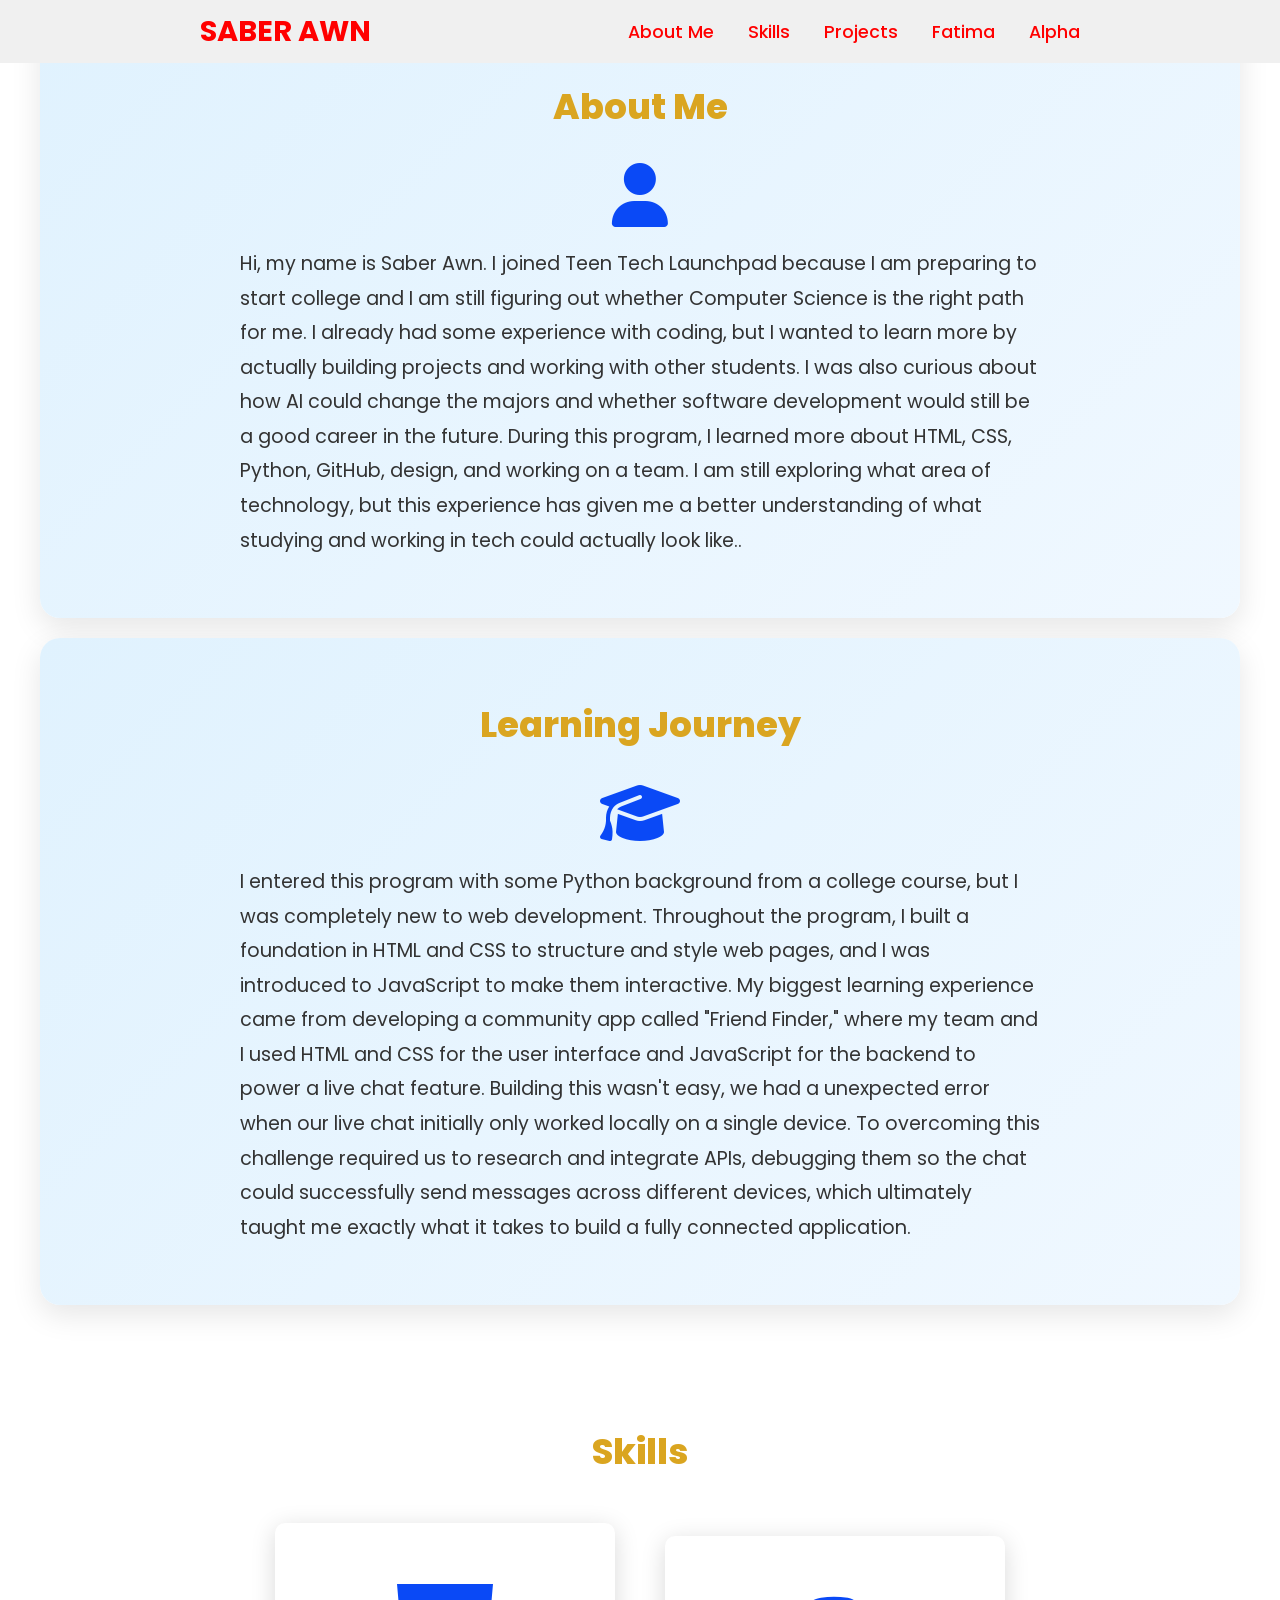
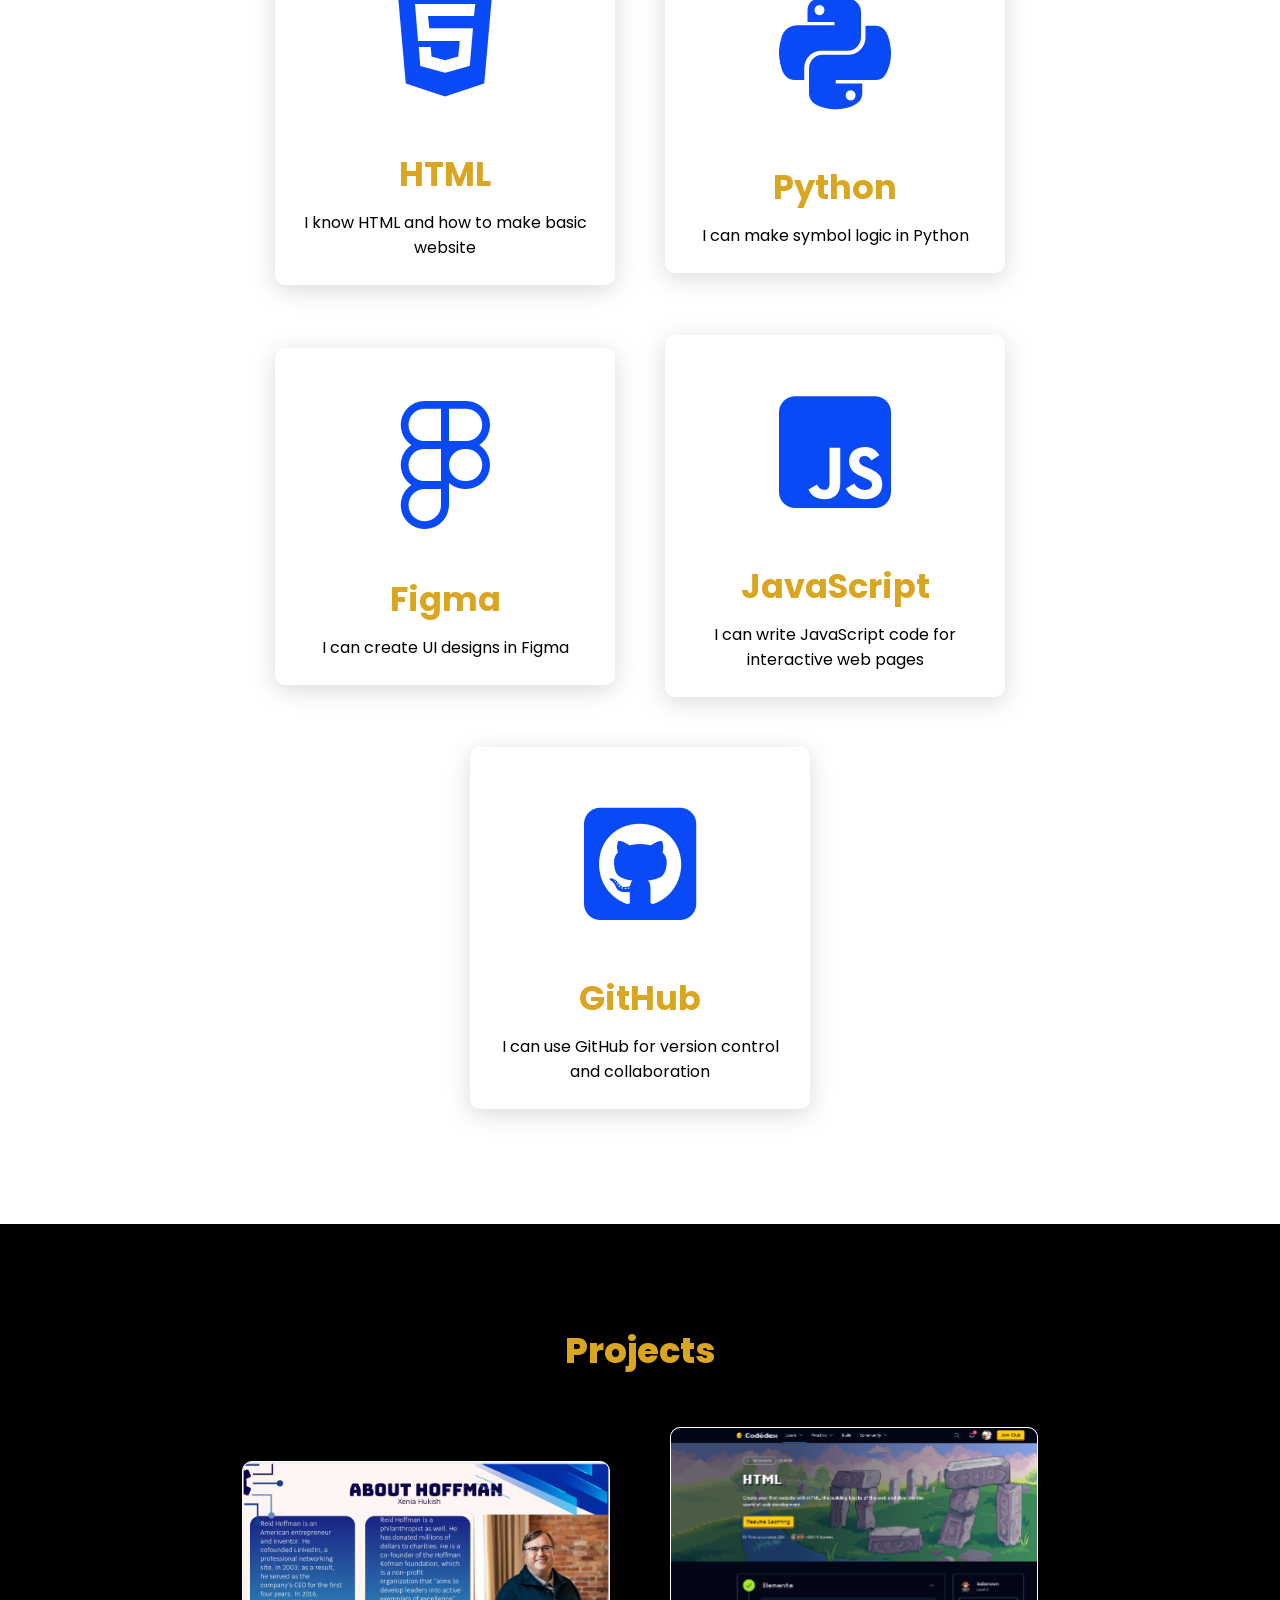
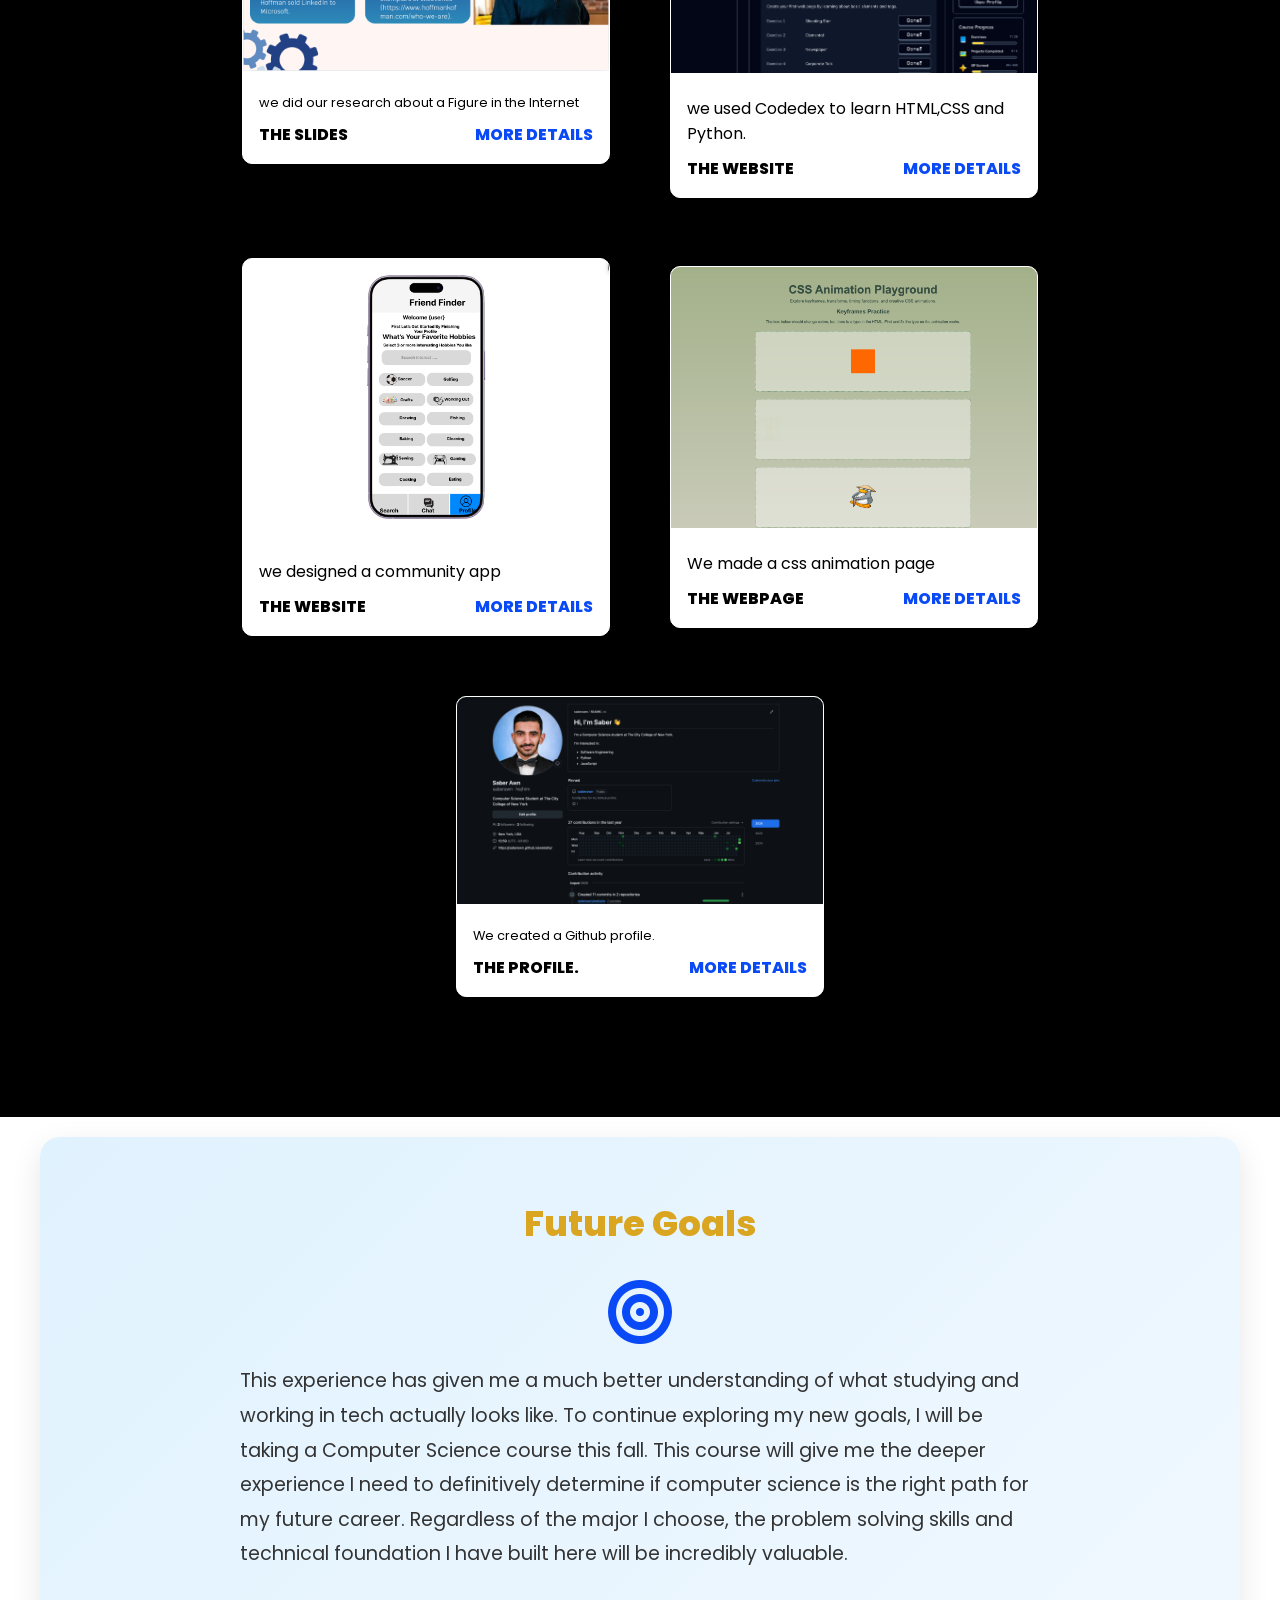
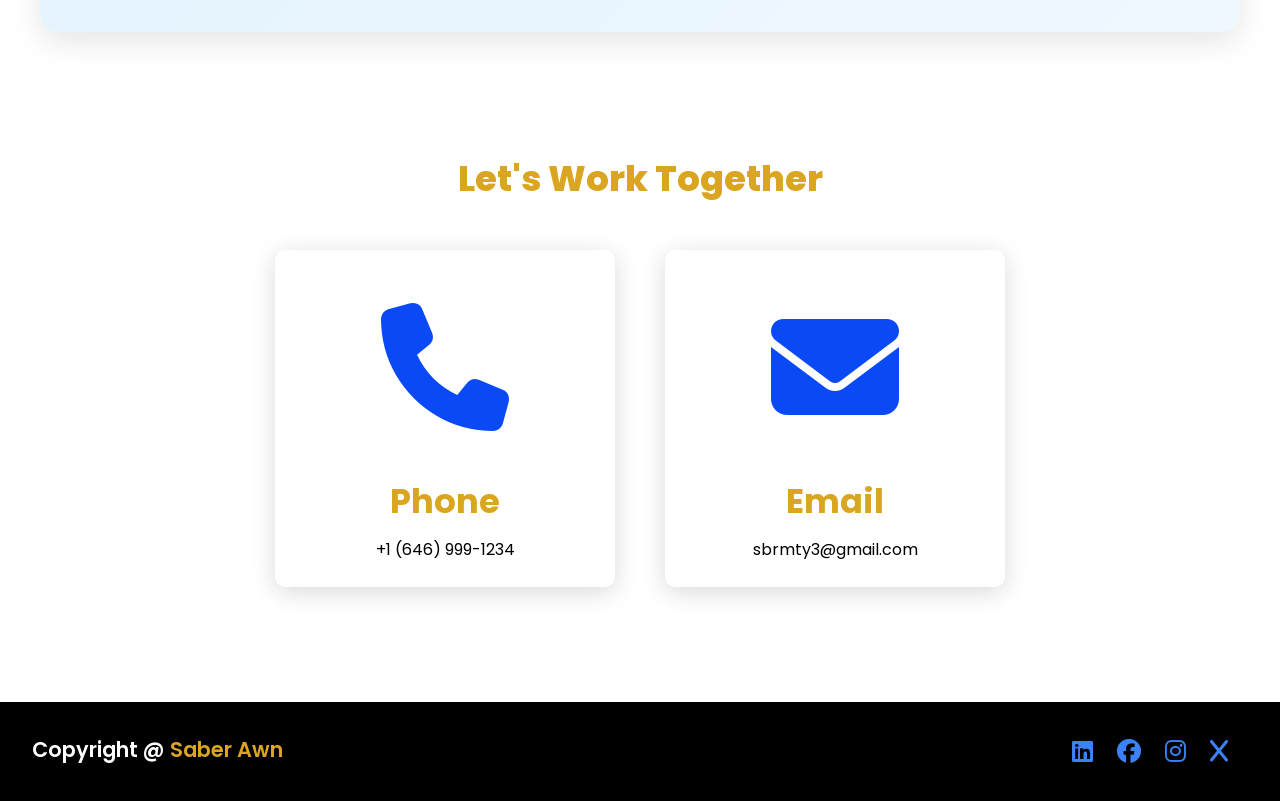
<file: index.html>
<!DOCTYPE html>
<html lang="en">
<head>
    <meta charset="UTF-8">
    <meta name="viewport" content="width=device-width, initial-scale=1.0">
    <link rel="stylesheet" href="https://cdnjs.cloudflare.com/ajax/libs/font-awesome/6.7.2/css/all.min.css">
    <link rel="stylesheet" href="style.css">
    <title>Saber Awn</title>
    <link rel="icon" type="image/x-icon" href="favicon.ico/favicon_io/android-chrome-192x192.png">
<script async src="https://www.googletagmanager.com/gtag/js?id=G-M1ZQZ304C9"></script>
</head>
<body>
    <header> 
        <a href="#" class="logo ">Saber Awn</a>
        <nav class="navigation">
            <a href="#aboutme">About Me</a>
            <a href="#Achievements">Skills</a>
            <a href="#projects">Projects</a>
            <a href="https://fatmashahin027-a11y.github.io/HTML-CSS-JS-Template/">Fatima</a>
            <a href="#">Alpha</a>
            
        </nav>
    </header>
    <section id="aboutme" class="aboutme">
        <h2 class="title">About Me</h2>
        <div class="information">
            <div class="about-icon">
                <i class="fa-solid fa-user"></i>
            </div>
            <p class="info">Hi, my name is Saber Awn. I joined Teen Tech Launchpad because I am preparing to start college and I am still figuring out whether Computer Science is the right path for me. I already had some experience with coding, but I wanted to learn more by actually building projects and working with other students. I was also curious about how AI could change the majors and whether software development would still be a good career in the future. During this program, I learned more about HTML, CSS, Python, GitHub, design, and working on a team. I am still exploring what area of technology, but this experience has given me a better understanding of what studying and working in tech could actually look like..</p>
        </div>

    </section>
    
    <section id="Learning" class="Learning">
        <h2 class="title">Learning Journey</h2>
        <div class="information">
            <div class="about-icon">
                <i class="fa-solid fa-graduation-cap"></i>
            </div>
            <p class="info">I entered this program with some Python background from a college course, but I was completely new
                 to web development. Throughout the program, I built a foundation in HTML and CSS to structure and style web 
                 pages, and I was introduced to JavaScript to make them interactive. My biggest learning experience came from
                  developing a community app called "Friend Finder," where my team and I used HTML and CSS for the user 
                  interface and JavaScript for the backend to power a live chat feature. Building this wasn't easy, we had a 
                  unexpected error when our live chat initially only worked locally on a single device. To overcoming this challenge
                   required us to research and integrate APIs, debugging them so the chat could successfully send messages across 
                   different devices, which ultimately taught me exactly what it takes to build a fully connected application.</p>
        </div>

    </section>

    <section id="Skills">
        <h2 class="title">Skills</h2>
        <div class="content">
            <div class="card">
                <div class="icon">
                    <i class="fa-brands fa-html5"></i>
                </div>
                <div class="info">
                    <h3>HTML</h3>
                    <p> I know HTML and how to make basic website</p>
                </div>
            </div>
            <div class="card">
                <div class="icon">
                    <i class="fa-brands fa-python"></i>
                </div>
                <div class="info">
                    <h3>Python</h3>
                    <p> I can make symbol logic in Python</p>
                </div>
            </div>
            <div class="card">
                <div class="icon">
                    <i class="fa-brands fa-figma"></i>
                </div>
                <div class="info">
                    <h3>Figma</h3>
                    <p> I can create UI designs in Figma</p>
                </div>
            </div>
            <div class="card">
                <div class="icon">
                    <i class="fa-brands fa-square-js"></i>
                </div>
                <div class="info">
                    <h3>JavaScript</h3>
                    <p> I can write JavaScript code for interactive web pages</p>
                </div>
            </div>
            <div class="card">
                <div class="icon">
                    <i class="fa-brands fa-square-github"></i>
                </div>
                <div class="info">
                    <h3> GitHub</h3>
                    <p> I can use GitHub for version control and collaboration</p>
                </div>
            </div>
        </div> 
    </section>

    <section class="projects" id="projects">
        <h2 class="title"> Projects</h2>
        <div class="content">
            <div class="project-card">
                <div class="project-image">
                    <img src="images/project-images/fuger.png"/>
                </div>
                <div class="project-info">
                    <p class="project-category"> we did our research about a Figure in the Internet</p>
                    <strong class="project-title">
                        <span>The Slides</span>
                        <a href="https://canva.link/qonusj0s22odkry" class="More-details">More Details</a>
                    </strong>
                </div>
            </div>
            <div class="project-card">
                <div class="project-image">
                    <img src="images/project-images/codedex.png"/>
                </div>
                <div class="project-info">
                    <p class="project-categor"> we used Codedex to learn HTML,CSS and Python.</p>
                    <strong class="project-title">
                        <span>The website</span>
                        <a href="https://www.codedex.io/html" class="More-details">More Details</a>
                    </strong>
                </div>
            </div>
            <div class="project-card">
                <div class="project-image">
                    <img src="images/project-images/Community_app.png"/>
                </div>
                <div class="project-info">
                    <p class="project-categor"> we designed a community app</p>
                    <strong class="project-title">
                        <span>The Website</span>
                        <a href="https://www.figma.com/proto/Tj5xYq7XzoA7Xja9f9vyhg/Untitled?node-id=1-5&starting-point-node-id=1%3A5&t=vL0eEDHvGZxy3r38-1" class="More-details">More Details</a>
                    </strong>
                </div>
            </div>
            <div class="project-card">
                <div class="project-image">
                    <img src="images/project-images/cssanimation.png"/>
                </div>
                <div class="project-info">
                    <p class="project-categor">We made a css animation page</p>
                    <strong class="project-title">
                        <span>The Webpage</span>
                        <a href="cssanimation/index.html" class="More-details">More Details</a>
                    </strong>
                </div>
            </div>
            <div class="content">
            <div class="project-card">
                <div class="project-image">
                    <img src="images/project-images/gh.png"/>
                </div>
                <div class="project-info">
                    <p class="project-category">We created a Github profile.</p>
                    <strong class="project-title">
                        <span>The profile.</span>
                        <a href="https://github.com/saberawn" class="More-details">More Details</a>
                    </strong>
                </div>
            </div>
     </section>
     <section id="aboutme" class="aboutme">
        <h2 class="title">Future Goals</h2>
        <div class="information">
            <div class="about-icon">
                <i class="fa-solid fa-bullseye"></i>
            </div>
            <p class="info">This experience has given me a much better understanding of what studying and working in tech actually looks like. To continue exploring my new goals, I will be taking a Computer Science course this fall. This course will give me the deeper experience I need to definitively determine if computer science is the right path for my future career. Regardless of the major I choose, the problem solving skills and technical foundation I have built here will be incredibly valuable.</p>
        </div>
     </section>
    <section class="cards contact" id="contact">
        <h2 class="title">Let's Work Together</h2>
        <div class="content">
            <div class="card">
                <div class="icon">
                    <i class="fas fa-phone"></i>
                </div>
                <div class="info">
                    <h3>Phone</h3>
                    <p><a href="sms:+16469568564" style="text-decoration: none; color: inherit;">+1 (646) 999-1234</a></p>
                </div>
            </div>
            <div class="card">
                <div class="icon">
                    <i class="fas fa-envelope"></i>
                </div>
                <div class="info">
                    <h3>Email</h3>
                    <p><a href="https://mail.google.com/mail/?view=cm&fs=1&to=sbrmty3@gmail.com" target="_blank" style="text-decoration: none; color: inherit;">sbrmty3@gmail.com</a></p>
                </div>
            </div>
        </div>
    </section>
<footer class="footer">
        <p class="footer-title">Copyright @ <span>Saber Awn</span></p>
        <div class="soial-icons">
            <a href="https://www.linkedin.com/in/saber-awn-20b7562ba/"><i class="fa-brands fa-linkedin"></i></a>
            <a href="https://www.facebook.com/profile.php?id=100034119039541"><i class="fa-brands fa-facebook"></i></a>
            <a href="https://www.instagram.com/sbr._.16/"><i class="fa-brands fa-instagram"></i></a>
            <a href="#"><i class="fa-solid fa-x"></i></a>

        </div>
    </footer>

</body>
</html>
</file>
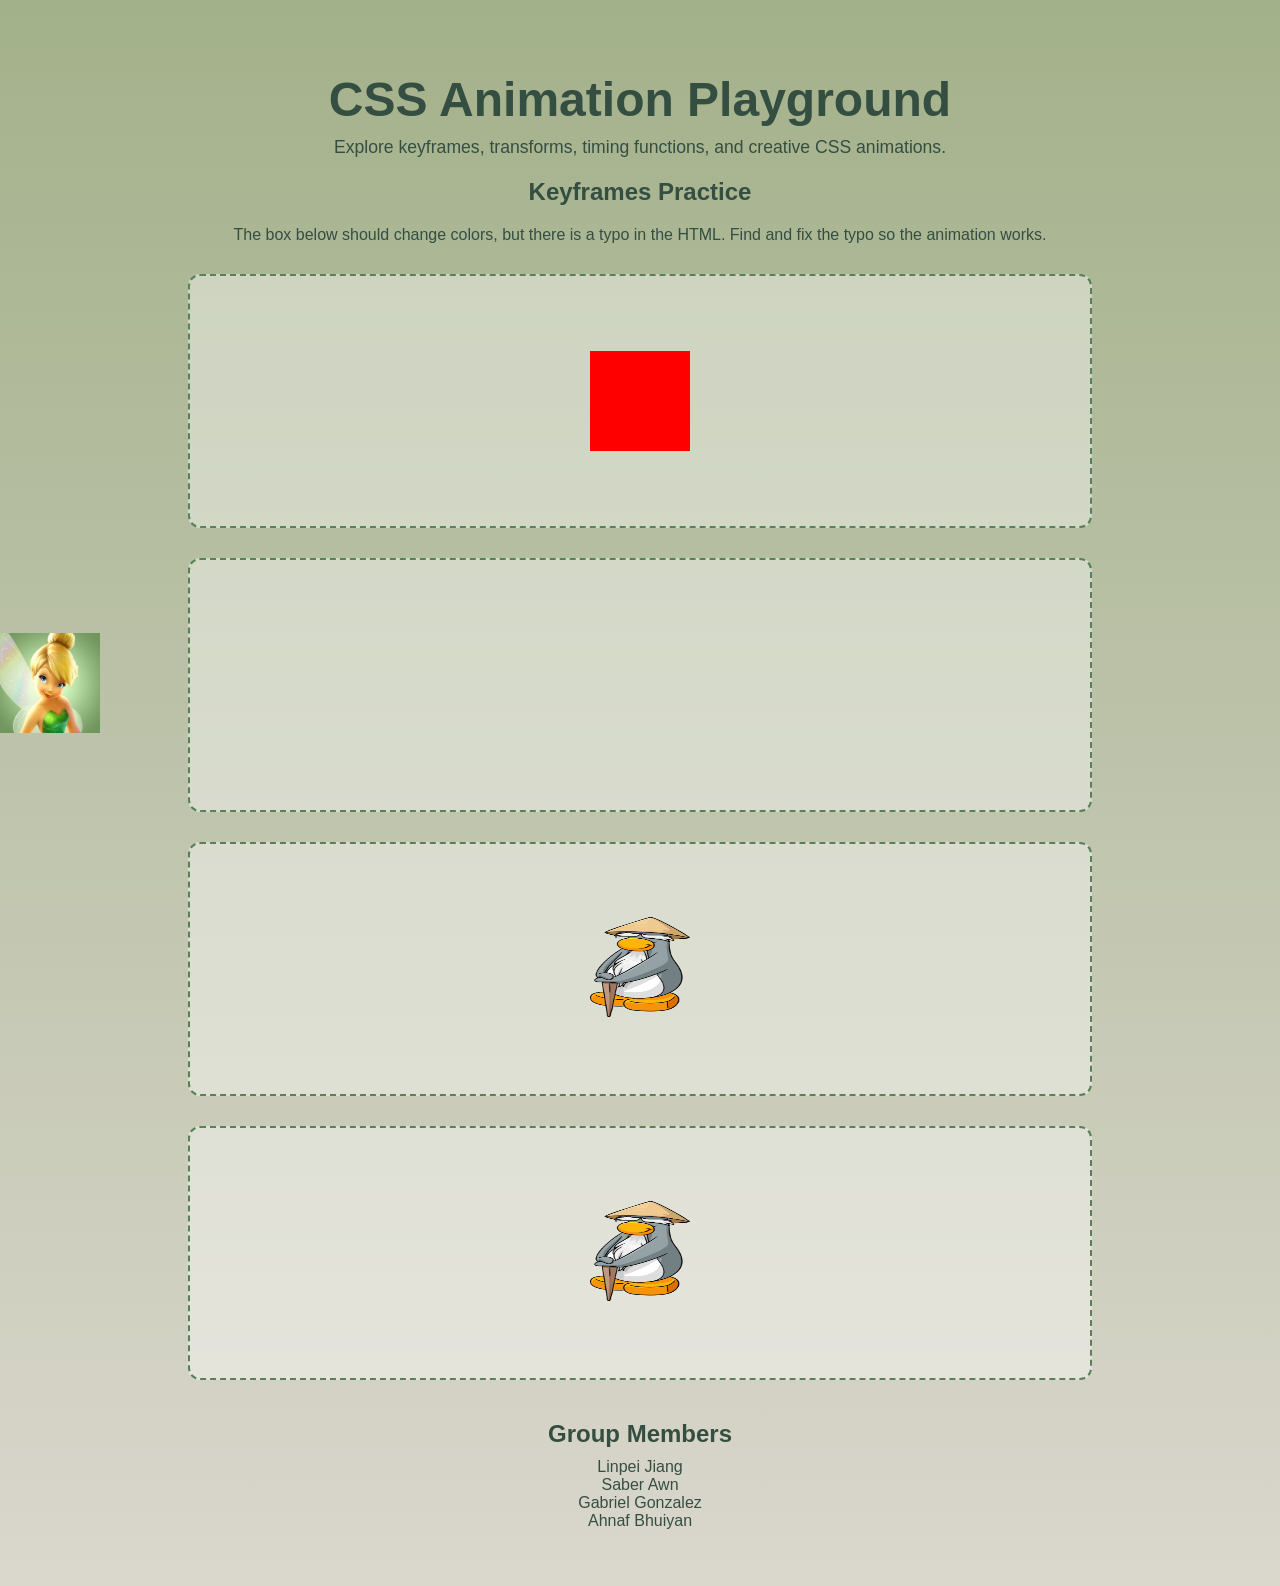
<file: cssanimation/index.html>
<!DOCTYPE html>
<html lang="en">
<head>
    <meta charset="UTF-8">
    <meta name="viewport" content="width=device-width, initial-scale=1.0">
    <title>CSS Animation Playground</title>

    <link rel="stylesheet" href="styles.css">
</head>
<body>
    <h1>CSS Animation Playground</h1>
    <p class="subtitle">
        Explore keyframes, transforms, timing functions, and creative CSS animations.
    </p>

    <!-- KEYFRAMES PRACTICE -->
    <h2>Keyframes Practice</h2>
    <p>
        The box below should change colors, but there is a typo in the HTML. Find and
        fix the typo so the animation works.
    </p>

    <div class="playground">
        <div class="box"></div>
    </div>

    <!-- EASE ANIMATION -->
    <div class="playground">
        <div class="tinker_bell">
            <img src="tinkerbell.png" alt="tinkerbell" />
        </div>
    </div>

    <!-- SPIN ANIMATION -->
    <div class="playground">
        <div class="spin">
            <img src="sensei.png" alt="club penguin gray sensei penguin" />
        </div>
    </div>

    <!-- HOVER ANIMATION -->
    <div class="playground">
        <div class="bounce">
            <img src="sensei.png" alt="club penguin gray sensei penguin" />
        </div>
    </div>

    <footer>
        <h2>Group Members</h2>
        <ul>
            <li>Linpei Jiang</li>
            <li>Saber Awn</li>
            <li>Gabriel Gonzalez</li>
            <li>Ahnaf Bhuiyan</li>
        </ul>
    </footer>
</body>
</html>
</file>
<file: style.css>
@import url('https://fonts.googleapis.com/css2?family=Poppins:ital,wght@0,100;0,200;0,300;0,400;0,500;0,600;0,700;0,800;0,900;1,100;1,200;1,300;1,400;1,500;1,600;1,700;1,800;1,900&display=swap');
*{
    font-family: "Poppins", sans-serif;
    margin: 0;
    padding: 0;
    box-sizing: border-box;
    scroll-behavior: smooth;
}
header{
    background-color: #f0f0f0;
    width: 100%;
    position: fixed;
    z-index: 999 ;
    display: flex ;
    justify-content: space-between;
    align-items: center ;
    padding: 10px 200px ;
    top:0;
}

.logo{
    text-decoration:  none;
    color: red;
    text-transform: uppercase;
    font-weight: 700;
    font-size: 1.8em;
}

.navigation a{
     color: red;
     text-decoration: none ;
     font-size: 1.1em ;
     font-weight: 500 ;
     padding-left: 30px;

}

.navigation a:hover{
    color: blue;

}

section{
    padding: 100px 200px ;
}

.main{
    width: 100%;
    min-height: 100vh;
    display: flex;
    align-items: center ;
    background: url(images/saberimage.png) no-repeat;
    background-size: cover;
    background-position: right center;
    background-attachment: fixed;
}
.main h2{
    color: white;
    font-size: 1.4em;
    font-weight: 500;
}
.information p{
    color: #222222;
    font-size: 1.4em;
    font-weight: 500;
    text-align:left;
    margin: 40px auto;
    line-height:2;

}
.aboutme {
    background: linear-gradient(135deg, #e0f2fe 0%, #f0f8ff 100%);
    padding: 60px 100px;
    border-radius: 20px;
    margin: 20px auto;
    max-width: 1200px;
    box-shadow: 0 10px 30px rgba(0, 0, 0, 0.1);
}

.about-icon {
    text-align: center;
    margin-bottom: 20px;
}

.about-icon i {
    font-size: 4em;
    color: #0a49f6;
}
.Learning {
    background: linear-gradient(135deg, #e0f2fe 0%, #f0f8ff 100%);
    padding: 60px 100px;
    border-radius: 20px;
    margin: 20px auto;
    max-width: 1200px;
    box-shadow: 0 10px 30px rgba(0, 0, 0, 0.1);
}
.information {
    text-align: center;
}

.information p {
    color: #333;
    font-size: 1.2em;
    font-weight: 400;
    line-height: 1.8;
    margin: 0;
    max-width: 800px;
    margin: 0 auto;
}
.main h2 span{
    display: inline-block;
    margin-top: 10px;
    color: blue;
    font-size: 2em;
    font-weight: 500;
}

.main h3{
    color: white;
    font-size: 2em;
    font-weight: 700;
    letter-spacing: 1px;
    margin-top: 10px;
    margin-bottom: 30px;
}

.main-btn{
    color: white;
     background-color: blue;
     text-decoration: none ;
     font-size: 1.1em ;
     font-weight: 600;
     display: inline-block ;
     padding: 0.9375em 2.1875em;
     letter-spacing: 1px;
     border-radius: 15px;
     margin-bottom: 40px;
     transition: 0.7s ease;
}

.main-btn:hover{
    background-color: #0a49f6;
    transform: scale(1.1);
}

/* Mobile: show the full background image without cropping so the
   whole face is visible on narrow screens */
@media (max-width: 1023px){
    .main {
        background-position: 81% center;
        background-size: 330% auto;
        background-attachment: scroll;
        background-color: #000;
    }
}

.soial-icons a {
    color: #fff;
    font-size: 1.7em;
    padding-right: 30px;
}

.title{
     display: flex;
     justify-content: center;
     color: goldenrod;
     font-size: 2.2em;
     font-weight: 800;
     margin-bottom: 30px;
}

.content {
    display: flex; 
    justify-content: center; /* Moves the cards to the center horizontally */
    align-items: center; /* Moves the cards to the center vertically */
    flex-wrap: wrap; /* Allows cards to go to the next line if needed */
    gap: 20px; /* Adds space between cards */
}

.card {
    background-color: #fff;
    width: 21.25em;
    box-shadow: 0 5px 25px rgba(1 1 1 / 15%);
    border-radius: 10px;
    padding: 25px;
    margin: 15px ;
    transition: 0.7s ease;


}

.card:hover{
    transform: scale(1.1);
}

.icon{
    color: #0a49f6;
    font-size: 8em;
    text-align: center;
}
.info{
    text-align: center;
}

.info h3{
    color: goldenrod;
    font-size: 2.1em;
    font-weight: 700;
    margin: 10px;
}

.projects{
    background-color: black;
}

.projects.content{
    margin-top: 30px ;
}

.project-card{
    background-color: #fff;
    border: 1px solid #fff ;
}



.project-card{
    background-color: #fff;
    border: 1px solid white;
    min-height: 14em;
    width: 23em;
    overflow: hidden;
    border-radius: 10px;
    margin: 20px;
    transition: 0.7s ease;
}

.project-card:hover{
    transform: scale(1.1);
}
.project-card:hover .project-image{
    opacity: 0.9;
}

.project-image img{
    width: 100%;
     
}

.project-info{
    padding: 1em;
}

.project-category{
    font-size: 0.8em;
    color: black;
}

.project-title{
    display: flex;
    justify-content: space-between;
    text-transform: uppercase;
    font-weight: 800;
    margin-top: 10px;
}

.More-details{
    text-decoration: none;
    color: #0a49f6;
}
.More-details:hover{
    color: purple;
}

.footer{
    background-color: black;
    color: white;
    padding: 2em;
    display: flex;
    justify-content: space-between;
}

.footer-title{
    font-size: 1.3em;
    font-weight: 600;
}

.footer-title span{
    color: goldenrod;
}

.soial-icons a {
    color: #3b82f6;
    font-size: 1.5em;
    padding-right: 20px;
    transition: color 0.3s ease;
}

.soial-icons a:hover {
    color: #2563eb;
}
#contact-form {
    padding: 50px 20px;
    background-color: #f0f0f0;
    text-align: center;
}

#contact-form .form-container {
    max-width: 800px;
    margin: auto;
}

#contact-form iframe {
    width: 100%;
    height: 700px;
    border: none;
    border-radius: 10px;
}


@media (max-width:1023px){
    header{
        padding: 12px 20px;
    }
    .navigation a {
        padding-left: 10px;
    }
    
    .title {
        font-size: 1.8em;
    }
    
    section {
        padding: 80px 20px;
    }
    
    .main-content h2 {
        font-size: 1em;
    }
    
    .main-content h3 {
        font-size: 1.6em;
    }
    
    .content {
        flex-direction: column;
        align-items: center;
    }
}

@media (max-width: 641px) {
    body {
        font-size: 12px;
    }

    .main-content h2 {
        font-size: 0.8em;
    }

    .main-content h3 {
        font-size: 1.4em;
    }
}

@media (max-width: 300px) {
    body {
        font-size: 10px;
    }
}
</file>
<file: cssanimation/styles.css>
body {
    font-family: Arial, sans-serif;
    text-align: center;
    background: linear-gradient(to bottom, #a3b18a, #dad7cd);
    color: #344e41;
    margin: 0;
    padding: 40px;
}

h1 {
    font-size: 3rem;
    margin-bottom: 10px;
}

.subtitle {
    font-size: 1.1rem;
    max-width: 700px;
    margin: 0 auto;
}

.playground {
    min-height: 250px;
    border: 2px dashed #588157;
    border-radius: 12px;
    background: rgba(255, 255, 255, 0.4);
    display: flex;
    justify-content: center;
    align-items: center;
    margin: 30px auto;
    max-width: 900px;
}

/* ========================= */
/* KEYFRAMES PRACTICE */
/* ========================= */
@keyframes colorChange {
    0% { background-color: red; }
    50% { background-color: yellow; }
    100% { background-color: red; }

}

.box {
    width: 100px;
    height: 100px;
    background-color: red;
    animation: colorChange 2s infinite;
}

.tinker_bell {
    position: absolute;
    left: 0;
}

/* ========================= */
/* EASE ANIMATION */
/* ========================= */
@keyframes slideIn {
    0% {
        transform: translateX(25vw); /* Start off-screen to the right */
        opacity: 0;
    }
    100% {
        transform: translateX(75vw); /* End at its original position */
        opacity: 1;
    }
}

/* ========================= */
/* SPIN ANIMATION */
/* ========================= */
/* spinning animation */
@keyframes spin {
  0% {
    transform: rotate(0deg);
  }
  100% {
    transform: rotate(360deg);
  }
}

/* ========================= */
/* HOVER ANIMATION */
/* ========================= */
/* bouncing animation (floating)  */
@keyframes bounce {
  0%, 100% {
    transform: translateY(0);
  }
  50% {
    transform: translateY(-30px);
  }
}

.tinker_bell img, .spin img, .bounce img {
    width: 100px;
    aspect-ratio: 1/1;
}

.tinker_bell img {
    animation: slideIn 2s infinite ease-in;
}

.spin img {
    animation: spin 2s infinite ease-in;
}

.bounce img {
    animation: bounce 2s infinite ease-in;
}

/*FOOTER*/
footer {
    margin-top: 40px;
    width: 100%;
}

footer ul {
    list-style: none;
    margin-top: -10px;
    padding: 0;
}
</file>
